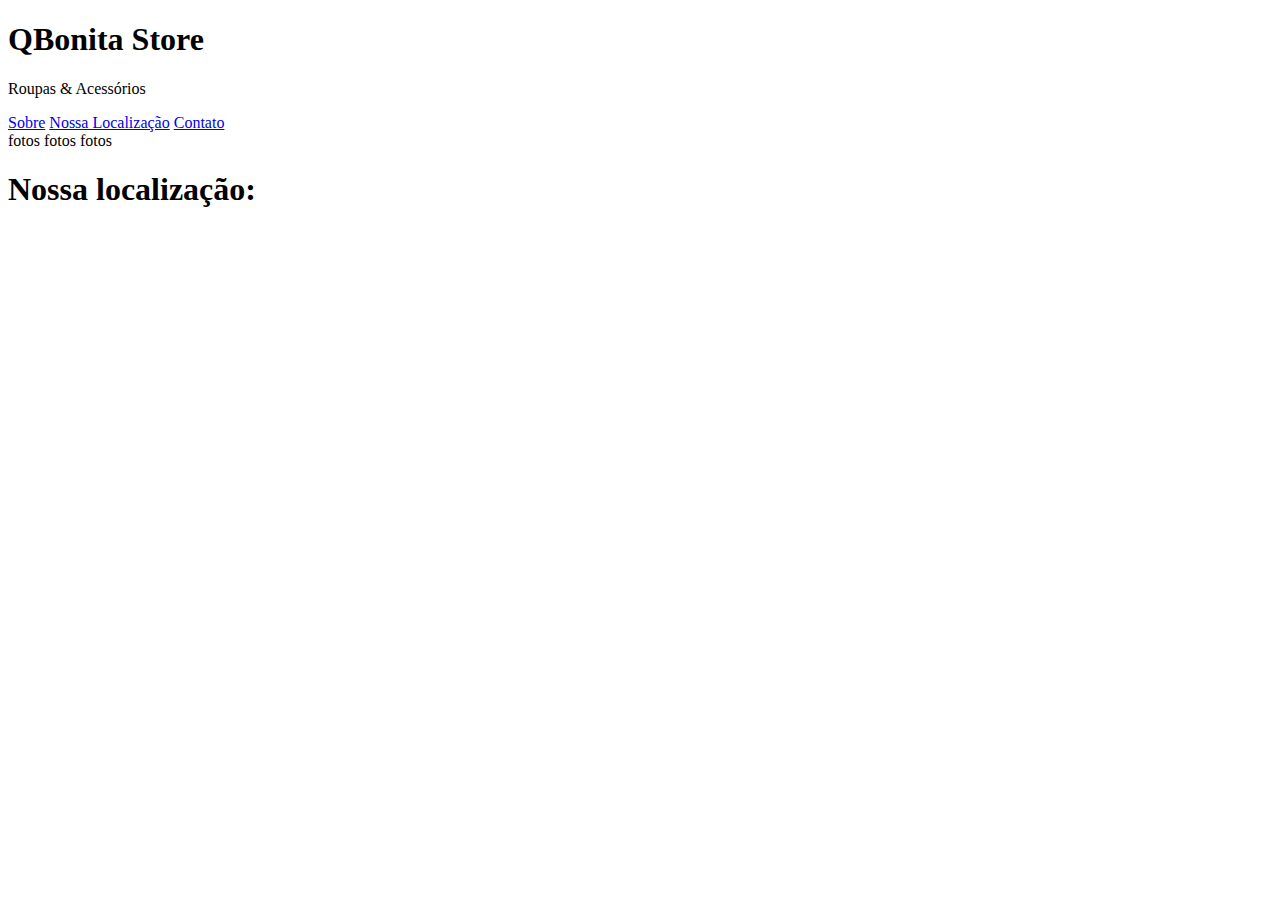
<file: landing-page-qbonita/index.html>
<!DOCTYPE html>
<html lang="pt-br">
<head>
    <meta charset="UTF-8">
    <meta name="viewport" content="width=device-width, initial-scale=1.0">
    <link rel="stylesheet" href="style.css">
    <title>QBonita Store</title>
</head>
<body>
    <header>
        <h1>QBonita Store</h1>
        <p>Roupas & Acessórios</p>
        <nav>
            <a href="#">Sobre</a>
            <a href="div#loc">Nossa Localização</a>
            <a href="#">Contato</a>
        </nav>
    </header>
    <main>
        <div>
            fotos
            fotos
            fotos
            
        </div>
        <div id="loc">
            <h1>Nossa localização:</h1>
            <iframe src="https://www.google.com/maps/embed?pb=!1m17!1m12!1m3!1d5925.174373319419!2d-47.80184645766994!3d-15.644979491427287!2m3!1f0!2f0!3f0!3m2!1i1024!2i768!4f13.1!3m2!1m1!2s!5e0!3m2!1spt-PT!2sbr!4v1689365910808!5m2!1spt-PT!2sbr" width="" height="450" style="border:0;" allowfullscreen="" loading="lazy" referrerpolicy="no-referrer-when-downgrade"></iframe>
        </div>
    </main>
    <footer>

    </footer>
</body>
</html>
</file>
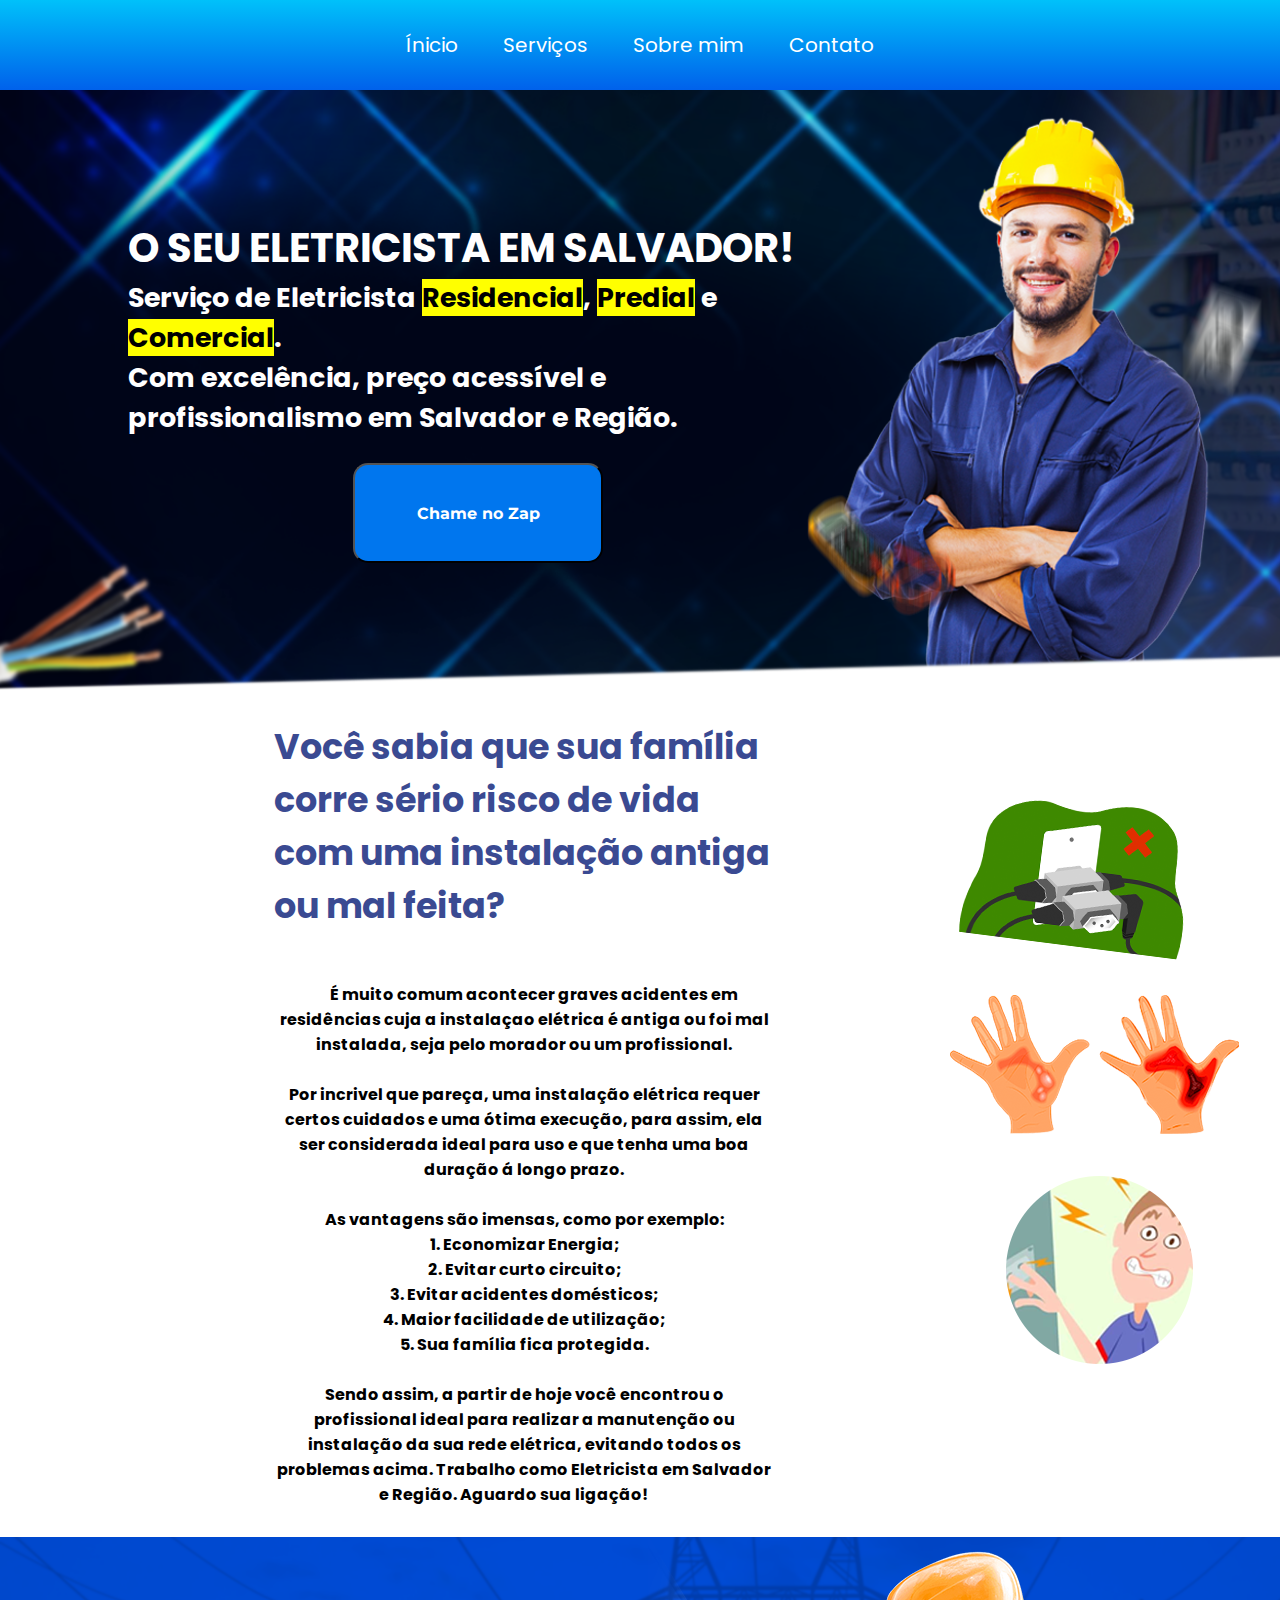
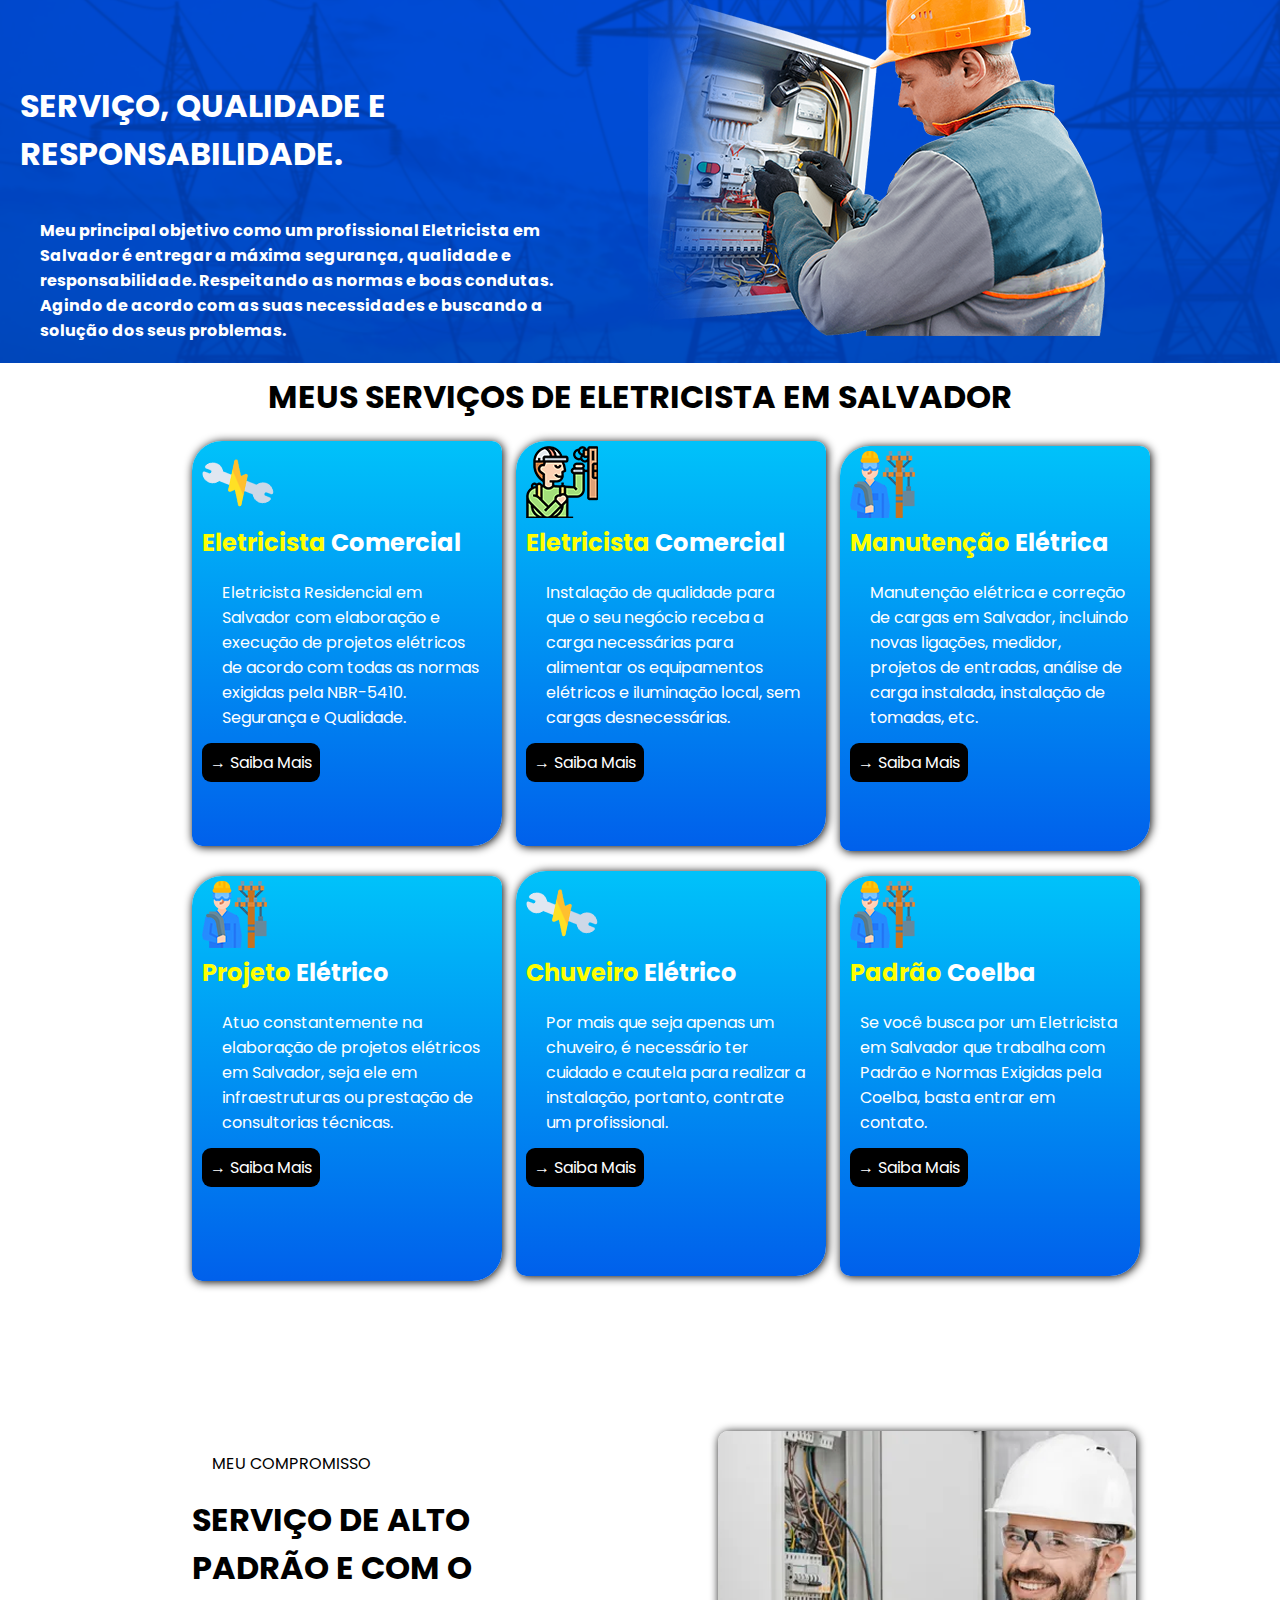
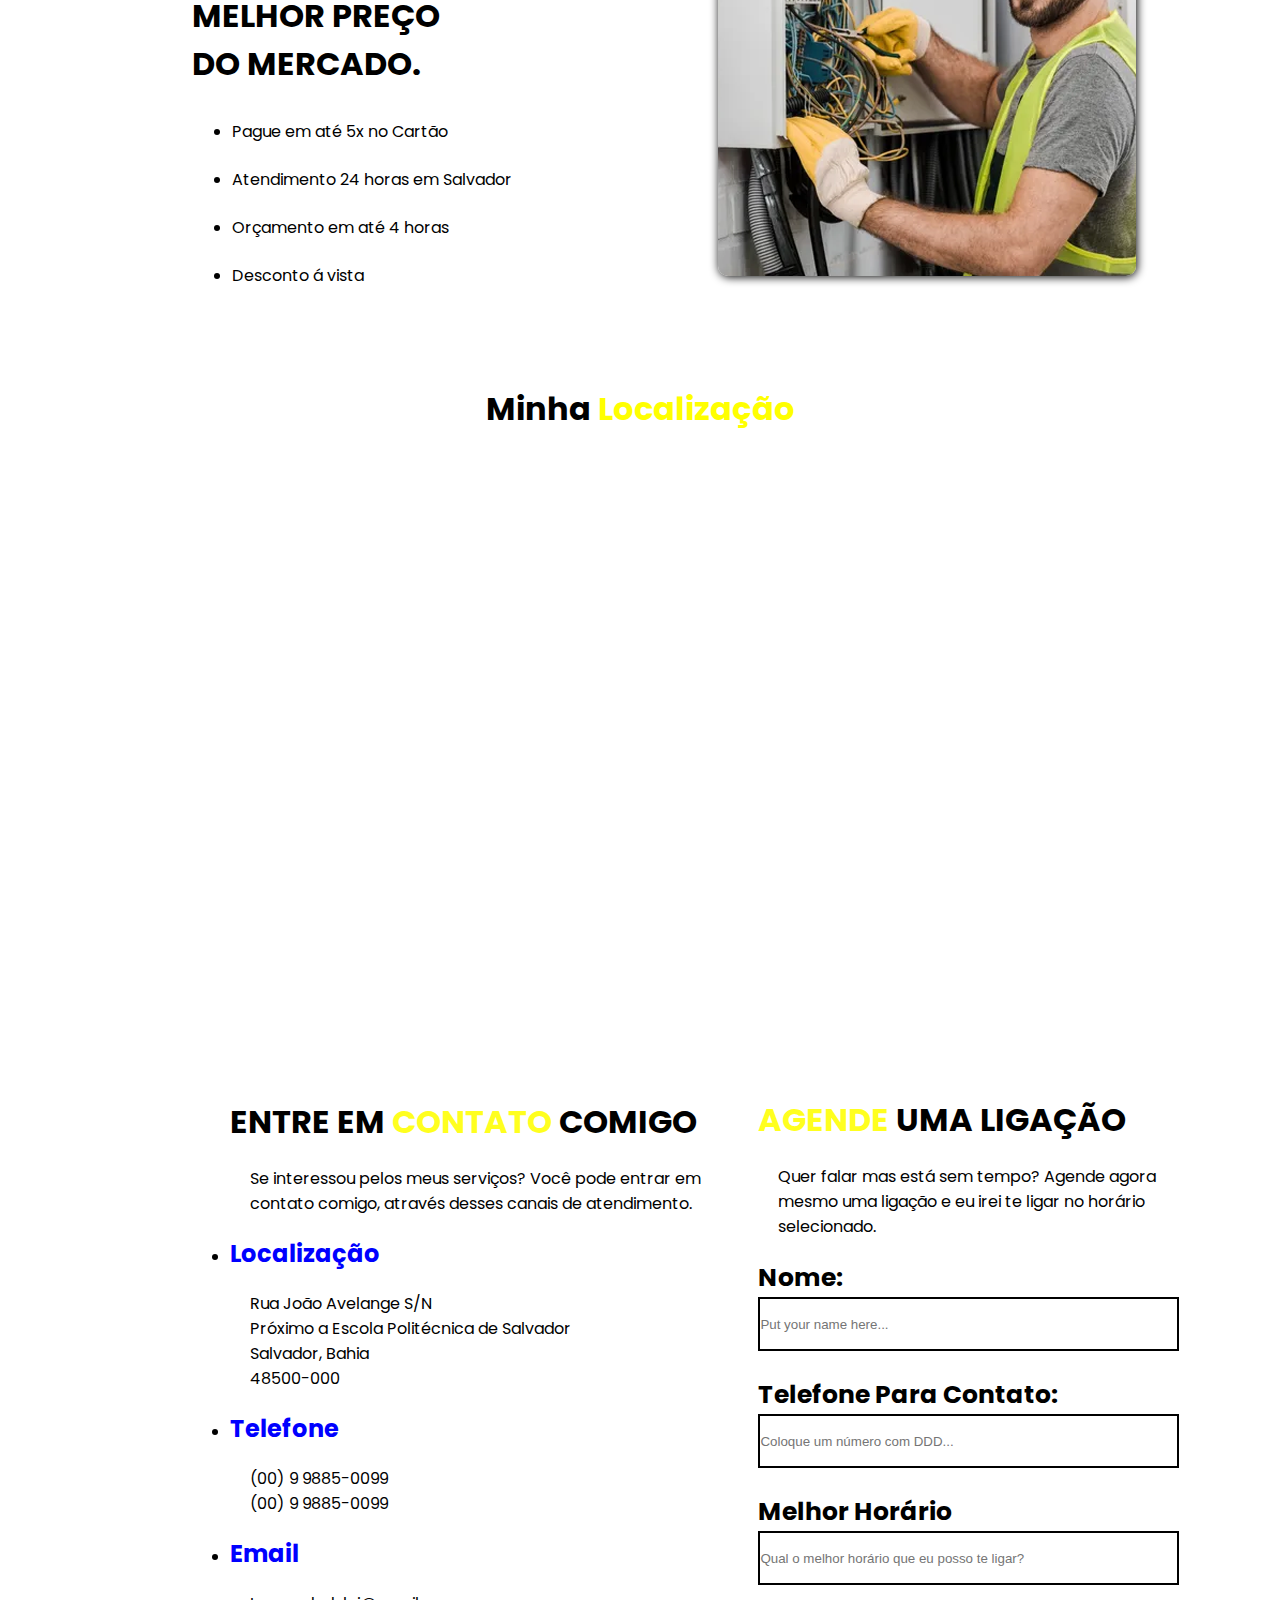
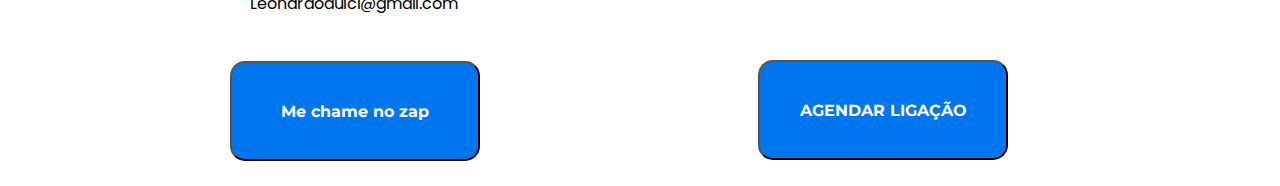
<file: landing-page/index.html>
<!DOCTYPE html>
<html lang="pt-br">
<head>
    <meta charset="UTF-8">
    <meta http-equiv="X-UA-Compatible" content="IE=edge">
    <meta name="viewport" content="width=device-width, initial-scale=1.0">
    <link rel="stylesheet" href="style.css">
    <link rel="shortcut icon" href="imagens/img/" type="image/x-icon">
    <link rel="shortcut icon" href="imagens/img/icon.png" type="image/x-icon">
    <title>Landing page</title>
</head>
<body>
  <header>
    <nav>
        <a href="#">Ínicio</a>
        <a href="#">Serviços</a>
        <a href="#">Sobre mim</a>
        <a href="#">Contato</a>
    </nav>
  </header>
  <main>
      <div class="img">
        <div class="text">
            <h1>O SEU ELETRICISTA EM SALVADOR!</h1>
            <h2>
              Serviço de Eletricista <mark>Residencial</mark>, <mark>Predial</mark> e <mark>Comercial</mark>.
              
              <br>
        
              Com excelência, preço acessível e profissionalismo em Salvador e Região.
            </h2>

            <a href="#">
              <input class="zap"  type="button" value="Chame no Zap"></a>
        </div>
      </div>
     
      
       
              <section>
               
                <div class="text2">
                  <h1>
                    Você sabia que sua família corre
                    sério risco de vida com uma
                    instalação antiga ou
                    mal feita?
                  </h1>
                  <br><br>
                  <p>
                    É muito comum acontecer graves acidentes em residências
                    cuja a instalaçao elétrica é antiga ou foi mal instalada,
                    seja pelo morador ou um profissional.
                  <br><br>
                    Por incrivel que pareça, uma instalação elétrica requer
                    certos cuidados e uma ótima execução, para assim, ela
                    ser considerada ideal para uso e que tenha uma boa duração
                    á longo prazo.
                  <br><br>
                    As vantagens são imensas, como por exemplo: <br>
                    1. Economizar Energia;<br>
                    2. Evitar curto circuito;<br>
                    3. Evitar acidentes domésticos;<br>
                    4. Maior facilidade de utilização;<br>
                    5. Sua família fica protegida.
                  <br><br>
                    Sendo assim, a partir de hoje você encontrou o profissional
                    ideal para realizar a manutenção ou instalação da sua
                    rede elétrica, evitando todos os problemas acima. Trabalho como Eletricista em Salvador e Região.
                    Aguardo sua ligação!
                  </p>
               </div>
               <div class="img2">
                <img src="imagens/img/perigos.png" alt="perigo">
               </div>
              
              </section>

              <section class="p3">
                 <div class="text3">
                        <h1 class="txt3">SERVIÇO, QUALIDADE E RESPONSABILIDADE.</h1>
                        <p class="txt3">
                        Meu principal objetivo como um profissional Eletricista em Salvador é entregar a máxima segurança, qualidade e responsabilidade. Respeitando as normas e boas condutas. Agindo de acordo com as suas necessidades e buscando a solução dos seus problemas.
                        </p>
                        <img src="imagens/img/eletricista-lado.png" alt="eletricista-lado" class="img3">
                  </div>
               </section>
                  <h1 class="d0">MEUS SERVIÇOS DE ELETRICISTA EM SALVADOR</h1>
               
                <div class="d">
                  
                  <div class="d1">
                    <img src="imagens/img/icone1.png" alt="icone1">
                    <h2><span style="color: yellow">Eletricista</span> Comercial</h2>
                    <p>Eletricista Residencial em Salvador com elaboração e execução de projetos elétricos de acordo com todas as normas exigidas pela NBR-5410. Segurança e Qualidade.</p>
                    <a href="#">&rarr; Saiba Mais</a>
                  </div>
                  <div class="d2">
                    <img src="imagens/img/icone2.png" alt="icone2">
                    <h2><span style="color: yellow">Eletricista</span> Comercial</h2>
                    <p>Instalação de qualidade para que o seu negócio receba a carga necessárias para alimentar os equipamentos elétricos e iluminação local, sem cargas desnecessárias.</p>
                    <a href="#">&rarr; Saiba Mais</a>
                  </div>
                  <div class="d3">
                    <img src="imagens/img/icone3.png" alt="icone3">
                    <h2><span style="color: yellow">Manutenção</span> Elétrica</h2>
                    <p>Manutenção elétrica e correção de cargas em Salvador, incluindo novas ligações, medidor, projetos de entradas, análise de carga instalada, instalação de tomadas, etc.</p>
                    <a href="#">&rarr; Saiba Mais</a>
                  </div>
                  <div class="d4">
                    <img src="imagens/img/icone3.png" alt="icone3">
                    <h2><span style="color: yellow">Projeto</span> Elétrico</h2>
                    <p>Atuo constantemente na elaboração de projetos elétricos em Salvador, seja ele em infraestruturas ou prestação de consultorias técnicas.</p>
                    <a href="#">&rarr; Saiba Mais</a>
                  </div>
                  <div class="d5">
                    <img src="imagens/img/icone1.png" alt="icone1">
                    <h2><span style="color: yellow">Chuveiro</span> Elétrico</h2>
                    <p>Por mais que seja apenas um chuveiro, é necessário ter cuidado e cautela para realizar a instalação, portanto, contrate um profissional.</p>
                    <a href="#">&rarr; Saiba Mais</a>
                  </div>
                  <div class="d6">
                    <img src="imagens/img/icone3.png" alt="">
                    <h2><span style="color: yellow">Padrão</span> Coelba</h2>
                    <p>Se você busca por um Eletricista em Salvador que trabalha com Padrão e Normas Exigidas pela Coelba, basta entrar em contato.</p>
                    <a href="#">&rarr; Saiba Mais</a>
                  </div>
                </div>
              <div class="text4">
                <p>MEU COMPROMISSO</p>
                
                <h3>SERVIÇO DE ALTO PADRÃO E
                  COM O MELHOR PREÇO DO
                  MERCADO.</h3>

                    <ul>
                      <li>Pague em até 5x no Cartão</li>
                     <li> Atendimento 24 horas em Salvador</li>
                      <li>Orçamento em até 4 horas</li>
                     <li> Desconto á vista</li>
                    </ul>
                
                <img src="imagens/img/eletricista2.png" alt="eletricista2" class="img4">

              </div>
              
              <div class="iframe">
                <h1>Minha <span style="color: yellow">Localização</span></h1>
                <iframe src="https://www.google.com/maps/embed?pb=!1m14!1m8!1m3!1d16051004.66763153!2d-51.4839946!3d-10.8340781!3m2!1i1024!2i768!4f13.1!3m3!1m2!1s0x935a3fe45917de41%3A0xfdca70a374e674bb!2sEu%20que%20fiz%20-%20tortas%20salgadas!5e0!3m2!1spt-PT!2sbr!4v1685743975814!5m2!1spt-PT!2sbr" width="100%" height="600" style="border:0;" allowfullscreen="" loading="lazy" referrerpolicy="no-referrer-when-downgrade"></iframe></div>

          <div class="text5e6">
            
              <div class="text5">
                <br>
                <h1>ENTRE EM <span style="color: rgba(255, 255, 0, 0.877)">CONTATO</span> COMIGO</h1>
                <p>Se interessou pelos meus serviços? Você pode entrar em contato comigo, através desses canais de atendimento.</p>
            
                     <ul>
                       <li>
                        <h2>Localização</h2>
                       <p>
                         Rua João Avelange S/N <br>
                          Próximo a Escola Politécnica de Salvador <br>
                          Salvador, Bahia <br>
                          48500-000
                       </p></li>
                       <li>
                            <h2>Telefone</h2>
                            <p>
                              (00) 9 9885-0099 <br>
                              (00) 9 9885-0099
                            </p>
                       </li>
                        <li>
                          <h2>Email</h2>
                          <p>Leonardodulci@gmail.com</p>
                        </li> 
                      
                        <button class="zap2">Me chame no zap</button>
                     </ul>
                     
                      
              </div>
              <br>
              <div class="text6">
                <br>
                      <h1><span style="color: rgba(255, 255, 0, 0.877)">AGENDE</span> UMA LIGAÇÃO</h1>
                      <p>Quer falar mas está sem tempo? Agende agora mesmo uma ligação e eu irei te ligar no horário selecionado.</p>
                      <form action="">
                        <label for="itext6">Nome:</label>
                        <input type="text" name="text5" id="itext6" placeholder="Put your name here..." size="50">
                        <br><br>
                        <label for="itext7">Telefone Para Contato:</label>
                        <input type="text" name="text6.1" id="itext7" placeholder="Coloque um número com DDD..." size="50">
                        <br><br>
                        <label for="itext8">Melhor Horário</label>
                        <input type="text" name="text6.2" id="itext8" placeholder="Qual o melhor horário que eu posso te ligar?" size="50">
                        <br><br>
                        
                      </form>

                       <input type="button" value="AGENDAR LIGAÇÃO" class="zap3">
              
            </div>

          </div>
          
  </main>
</body>
</html>
</file>
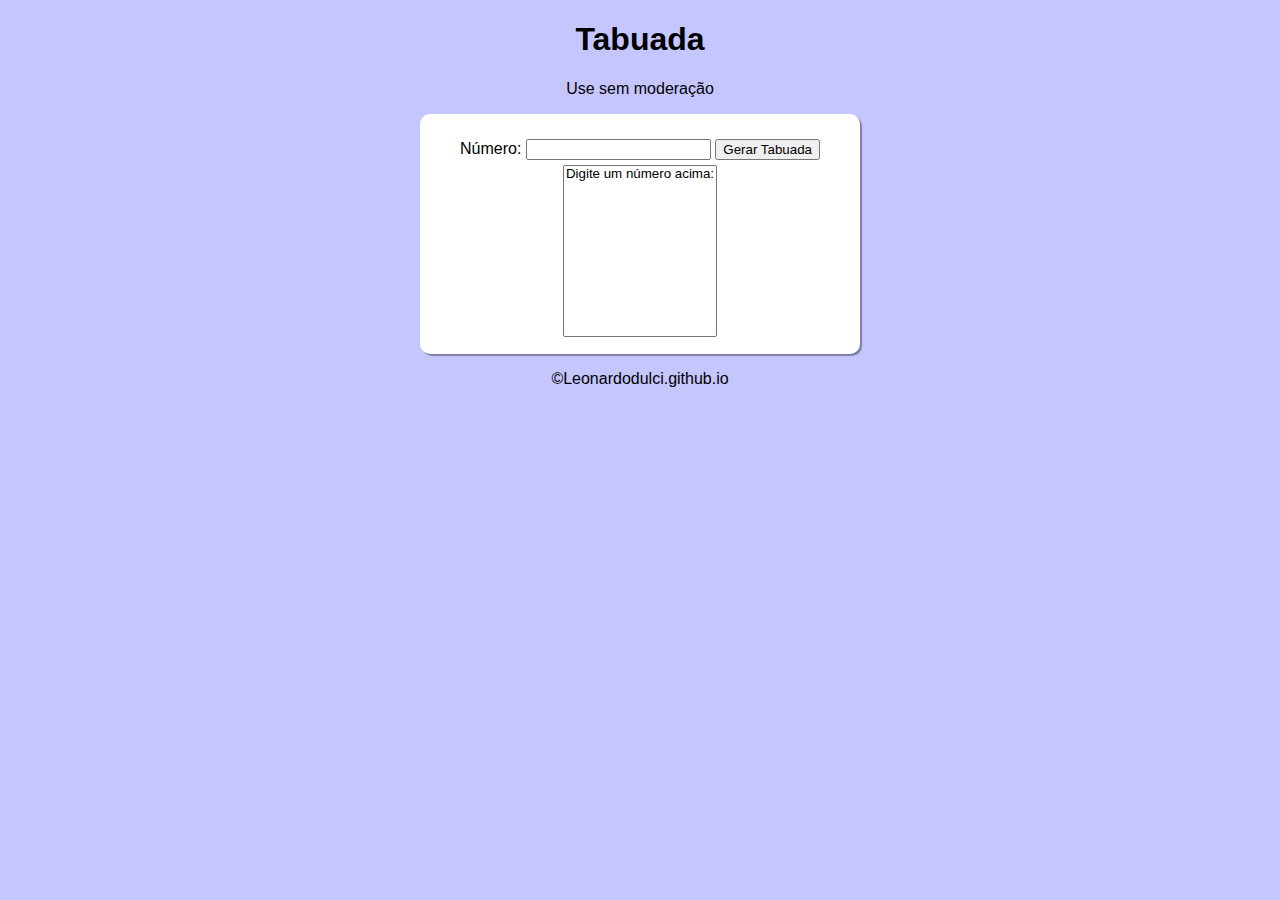
<file: tabuada/index.html>
<!DOCTYPE html>
<html lang="pt-br">
<head>
    <meta charset="UTF-8">
    <meta http-equiv="X-UA-Compatible" content="IE=edge">
    <meta name="viewport" content="width=device-width, initial-scale=1.0">
    <link rel="stylesheet" href="style.css">
    <title>Sua tabuada</title>
</head>
<body>
    <header>
        <h1>Tabuada</h1>
        <p>Use sem moderação</p>
    </header>
    <section>
        <div id="q1">
            <label for="inum">Número:</label>
            <input type="number" name="num" id="inum">
            <input type="button" value="Gerar Tabuada" onclick="gerar()">
        </div>
        <div id="res">
            <select name="tab" id="itab" size="10">
                <option value="v1">Digite um número acima:</option>
            </select>
        </div>
    </section>
    <footer>
        <p>&copy;Leonardodulci.github.io</p>
    </footer>
    <script src="script.js"></script>
</body>
</html>
</file>
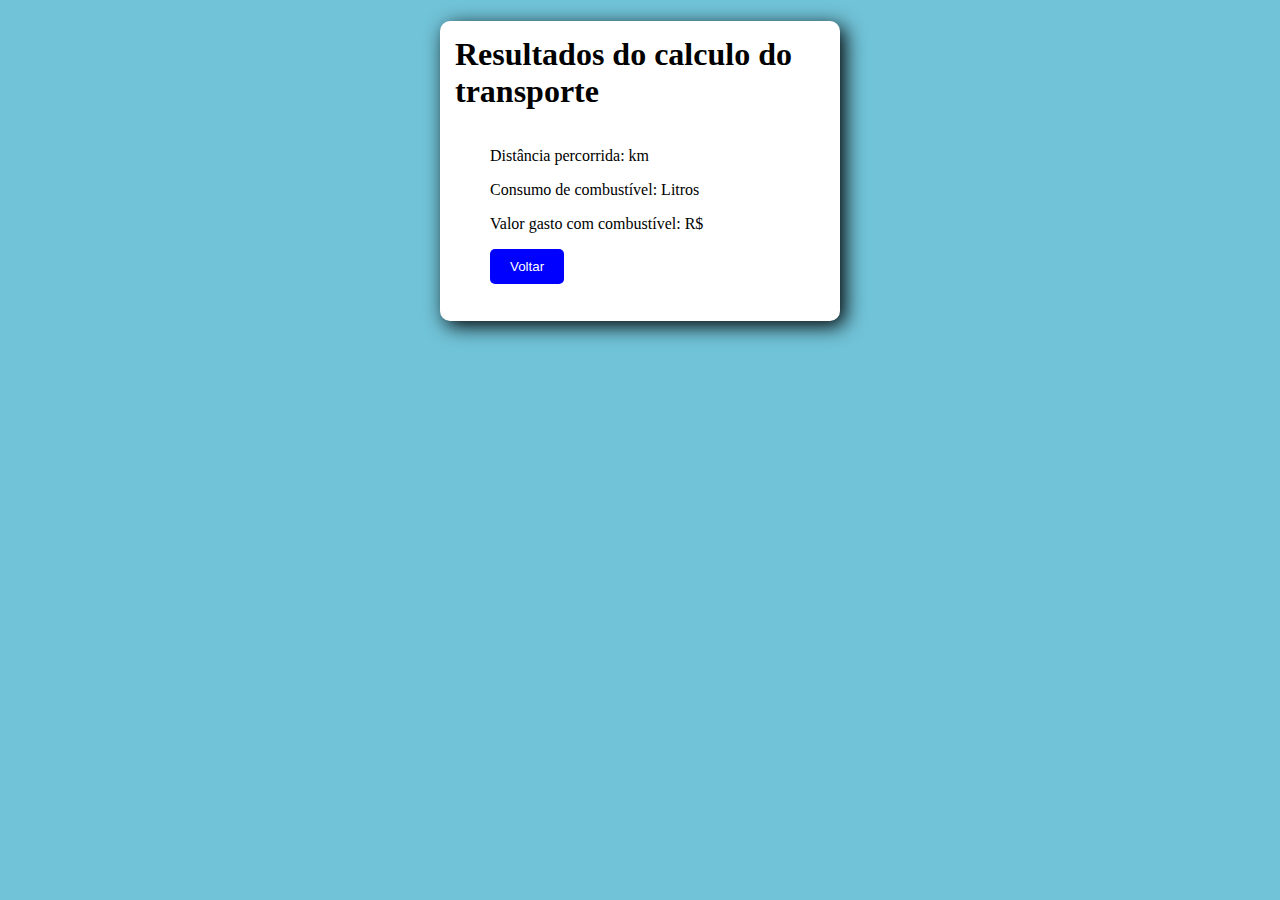
<file: aplicativo-clima/resultado.html>
<!DOCTYPE html>
<html lang="en">
<head>
    <meta charset="UTF-8">
    <meta http-equiv="X-UA-Compatible" content="IE=edge">
    <meta name="viewport" content="width=device-width, initial-scale=1.0">
    <title>Resultado</title>
     <link rel="stylesheet" href="resultado.css">
</head>
<body>
    <div class="res">
        
        <h1>Resultados do calculo do transporte</h1>
        <div id="resultados">
            <p>Distância percorrida: <span style=" font-weight: bold; color: black;" id="distancia"></span> km</p>
            <p>Consumo de combustível: <span style=" font-weight: bold; color: black;" id="consumo"></span> Litros</p>
            <p>Valor gasto com combustível: R$<span style=" font-weight: bold; color: black;" id="valor"></span></p>
            <button type="button" onclick="window.location.href='calculo.html'" id="btnc-voltar">Voltar</button>
        </div>
        <script>
            //obter parametros da url
            var urlParams = new URLSearchParams(window.location.search);
            //exibir resultados da pagina
            document.getElementById("distancia").textContent = urlParams.get("distancia");
            document.getElementById("consumo").textContent = urlParams.get("consumo");
            document.getElementById("valor").textContent = urlParams.get("valor");
        </script>
    </div>
</body>
</html>
</file>
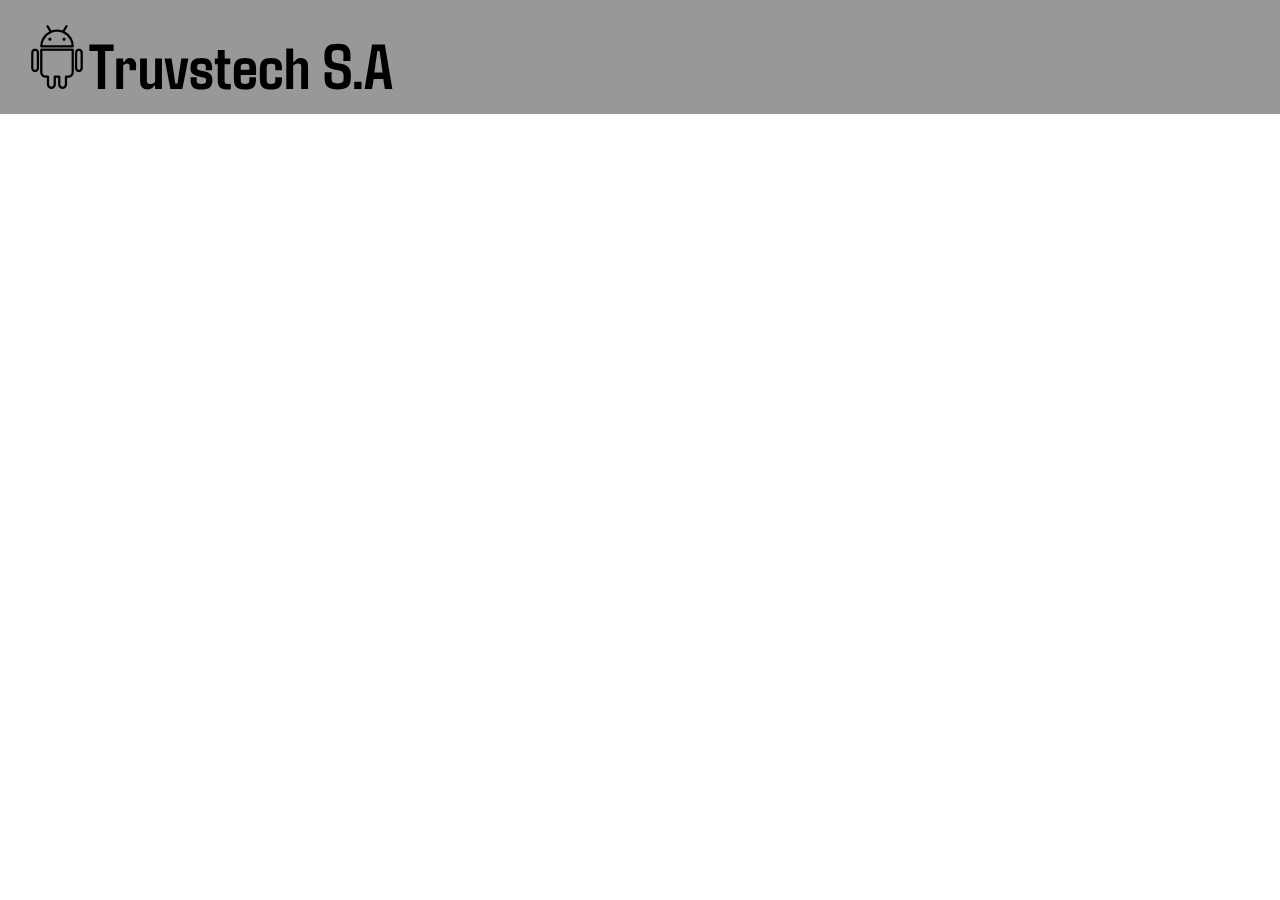
<file: formulario-de-cadastro/tela1.html>
<!DOCTYPE html>
<html lang="pt-br">
<head>
    <meta charset="UTF-8">
    <meta name="viewport" content="width=device-width, initial-scale=1.0">
    <title>Faça seu cadastro</title>
    <link rel="stylesheet" href="style.css">
</head>
<body>
    <header>
        <h1>
            <img src="imagens/android.png" alt="android">Truvstech S.A</h1>
    </header>
    <main>
        <form action="#">
            
        </form>
    </main>
</body>
</html>
</file>
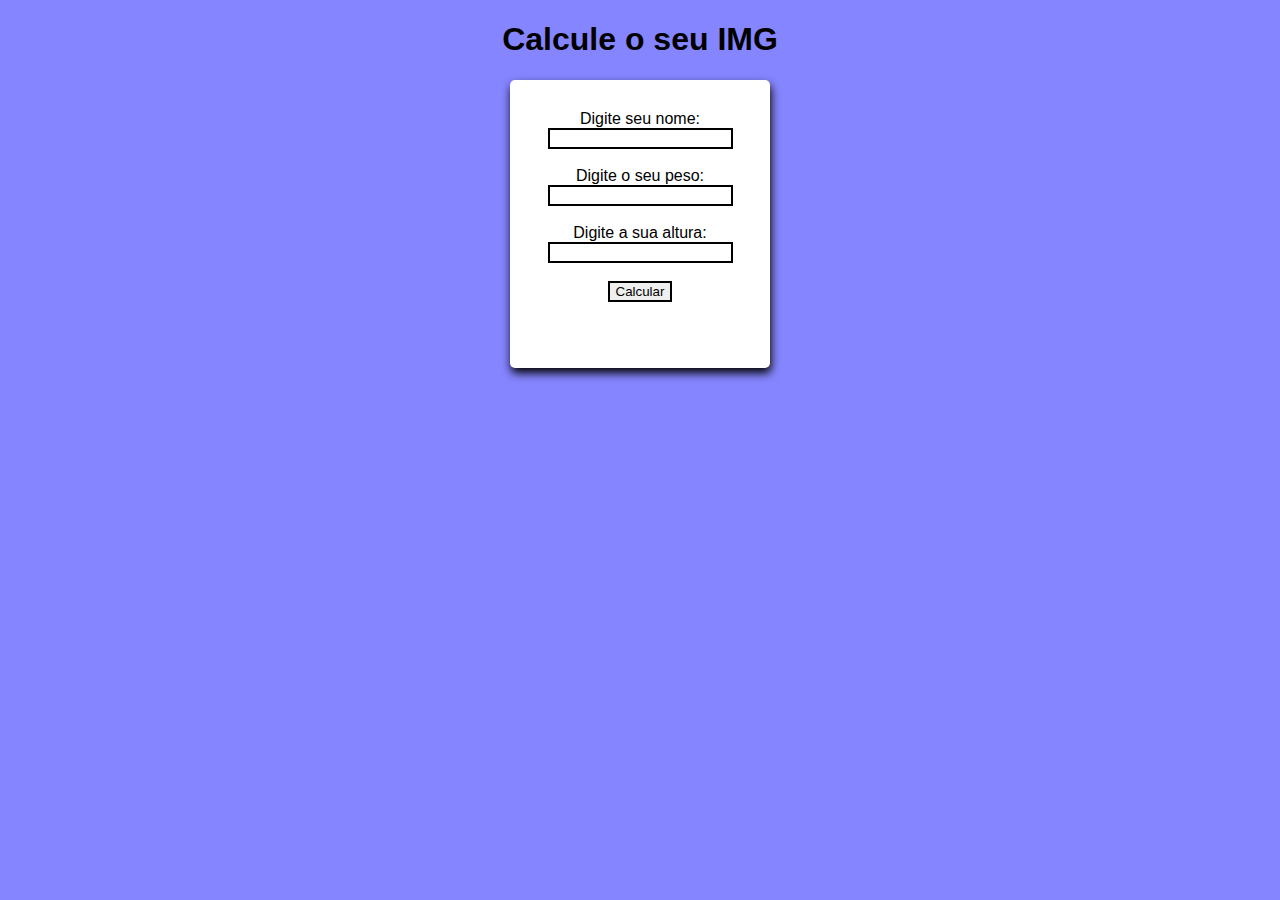
<file: projeto01/p1.html>
<!DOCTYPE html>
<html lang="pt-br">
<head>
    <meta charset="UTF-8">
    <meta http-equiv="X-UA-Compatible" content="IE=edge">
    <meta name="viewport" content="width=device-width, initial-scale=1.0">
    <title>I M C</title>
    <link rel="stylesheet" href="style.css">
</head>
<body>
    <header>
        <h1>Calcule o seu IMG</h1>
    </header>
    <section>
        <div>
            <label for="inome">Digite seu nome:</label>
            <input type="text" name="name" id="inome">
            <br><br>
            <label for="ipeso">Digite o seu peso:</label>
            <input type="number" name="peso" id="ipeso">
            <br><br>
            <label for="ialt">Digite a sua altura:</label>
            <input type="number" name="alt" id="ialt">
            <br><br>
            <input type="button" value="Calcular" onclick="calcular()">
        </div> <br><br>
        <div id="ires">

        </div>
    </section>
    <footer>

    </footer>
    <script src="script.js"></script>
</body>
</html>
</file>
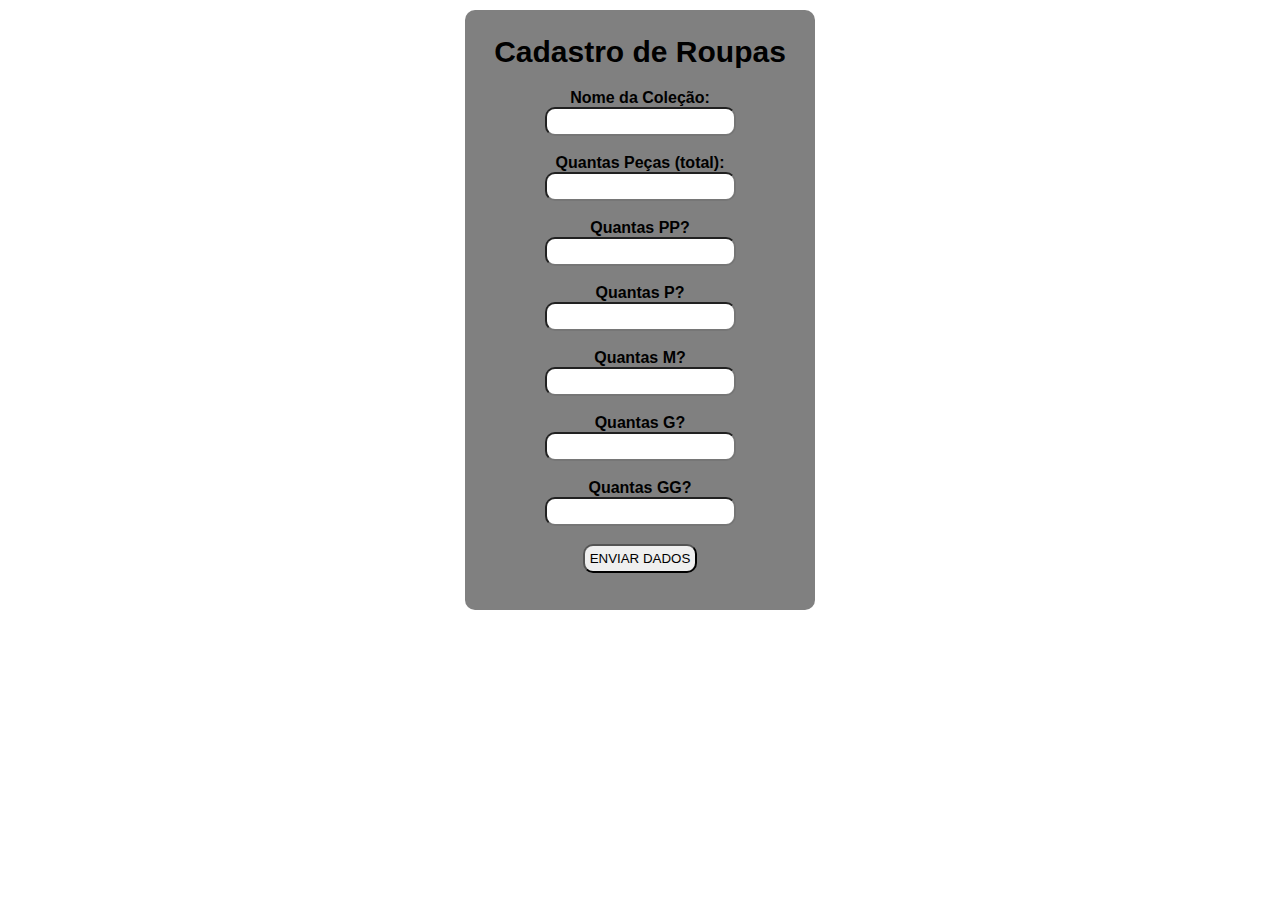
<file: tela-cadastro/tela.html>
<!DOCTYPE html>
<html lang="pt-br">
<head>
    <meta charset="UTF-8">
    <meta http-equiv="X-UA-Compatible" content="IE=edge">
    <meta name="viewport" content="width=device-width, initial-scale=1.0">
    <link rel="stylesheet" href="style.css">
    <title>Cadastre seus produtos</title>
</head>
<body>
    
        
    
    <main>
        <div>
            <h1>Cadastro de Roupas</h1>

                <form action="">
                    <label for="nome_colecao">Nome da Coleção:</label>
                    <input type="text" name="" id="nome_colecao">
                    <br><br>
                    <label for="quant_total">Quantas Peças (total):</label>
                    <input type="number" name="quant" id="quant_total">
                    <br><br>
                    <label for="pecas_PP">Quantas PP?</label><br>
                    <input type="number" name="pp" id="pecas_pp">
                    <br><br>
                    <label for="pecas_p">Quantas P?</label><br>
                    <input type="number" name="p" id="pecas_p">
                    <br><br>
                    <label for="pecas_m">Quantas M?</label><br>
                    <input type="number" name="m" id="pecas_m">
                    <br><br>
                    <label for="pecas_g">Quantas G?</label><br>
                    <input type="number" name="m" id="pecas_g">
                    <br><br>
                    <label for="pecas_gg">Quantas GG?</label><br>
                    <input type="number" name="m" id="pecas_gg">
                    <br><br>
                    <input type="button" value="ENVIAR DADOS">
        </div>
    </main>
</body>
</html>
</file>
<file: landing-page-qbonita/style.css>
@charset "UTF-8";

@media screen and (min-width:0px) and (max-width:600px) {

@import url('https://fonts.googleapis.com/css2?family=Pacifico&display=swap');


*{
    padding: 0px;
    margin: 0px;
}

header{
    background-color: black;
    color: white;
    padding: 40px;
    text-align: center;
 
}
header > h1{
    font-family: 'Pacifico';
    font-size: 3em;
    margin-top: -36px;
    
    
}
header > p{

}

header > nav{
    color: white;
    text-decoration: none;

}
#loc > iframe{
    width: 95vw;
    scrollbar-width: 0px;
}
}
</file>
<file: landing-page/style.css>
@charset "UTF-8";

@import url('https://fonts.googleapis.com/css2?family=Poppins&display=swap');
@import url('https://fonts.googleapis.com/css2?family=Poppins:wght@700&display=swap');
@import url('https://fonts.googleapis.com/css2?family=Montserrat&display=swap');

*{
    margin: 0px;
    padding: 0px;
}

body{
   
    font-family: Arial, Helvetica, sans-serif;
}

header{
    background-image: linear-gradient(to bottom , #00C1FA , #0061EB ) ;
    padding: 30px;
    font-family: 'Poppins';
    font-size: 20px;
    text-align: center;
}
a {
     text-decoration: none;
}
header > nav > a{
   padding: 20px;
  
   color: #ffffff;
}

header > nav > a:hover{
    text-decoration: underline;
}
main{
    font-family: 'Poppins';
    height: 1300px;
}

div.text{
    text-align: left;

    color: white;
    font-size: 18px;
    width: 700px;
    font-weight: bold;
    margin-left: 10%;
    padding-top: 10%;
    
    
}
.text > h1{
    
    font-size: 40px;
}

div.img{
    
    background-image: url(imagens/img/banner.png);
    background-repeat: no-repeat;
    background-size: cover;
    background-position: left left; 
    height: 600px; 
    color: white;
    
}

input.zap{
    height: 100px;
    width: 250px;
    display: block;
    margin: auto;
    margin-top: 25px;
    font-family: 'montserrat';
    font-size: 16px;
    font-weight: bold;
    color: white;
    background-color: #0076EE;
    border-radius: 15px;
}
main > .img > .text > a > .zap:hover{
    border: 3px solid #ffffff ;
    transition: 0.5s, border 1s;
}
section{
    font-weight: bold;
    padding: 30px;
}
.text2{
    position: relative;
    font-size: 16px;
    margin-left: 20%;
    width: 500px;
    text-align: center;
}
.img2{
  position: absolute;
  top: 800px;
  left: 950px;
}

section > .text2 > h1{

    font-size: 35px;
    color: #3A4A92;
    text-align: left;
}
section > .text2 > p{
    display: inline;
}


.p3 > div.text3{
    
    background-image: url(imagens/img/eletricista.png);
    background-repeat: no-repeat;
    background-size: cover;
    text-align: left;
    color: white;
    columns: 2;
    margin: -30px;

}
.p3 > .text3 > h1{
    margin-top: 30px;
    padding: 115px 0px 0px 20px;
}
.p3 > .text3 > p{
    padding: 20px;
}
.d0{
    text-align: center;
    margin-top: 10px;
}

.d{
    display: block;
    margin: auto;
}
.d1 , .d2 , .d3 , .d4 , .d5 , .d6 {
    width: 300px;
    height: 400px;
    background-image: linear-gradient(to bottom , #00C2FA , #0060EB);
    display:inline-block;
    border-radius: 30px 10px;
    margin-top: 20px;
    margin-left: 10px;
    font-family: 'Poppins';
    color: white;
    box-shadow: 1px 1px 10px black;
  
}
.d1 , .d2 , .d3 , .d4 , .d5 , .d6 > img{
    padding-left: 10px;
    padding-top: 5px;
}
.d1  .d2  .d3  .d4  .d5  .d6 > h2 , p{
    margin: 20px;
}

.d1 , .d4{
    margin-left: 15%;
}
.d6 > h2{
    margin-left: 10px;
}
.d1  > a{
    background-color: black;
    padding: 8px;
    color: white;
    text-decoration: none;
    border-radius: 9px;
   
}
.d2  > a{
    background-color: black;
    padding: 8px;
    color: white;
    text-decoration: none;
    border-radius: 9px;
}
.d3  > a{
    background-color: black;
    padding: 8px;
    color: white;
    text-decoration: none;
    border-radius: 9px;
}
.d4  > a{
    background-color: black;
    padding: 8px;
    color: white;
    text-decoration: none;
    border-radius: 9px;
}
.d5  > a{
    background-color: black;
    padding: 8px;
    color: white;
    text-decoration: none;
    border-radius: 9px;
}
.d6  > a{
    background-color: black;
    padding: 8px;
    margin-left: 10px;
    color: white;
    text-decoration: none;
    border-radius: 9px;
}



.d1 > a:hover{
    background-color: green;
}


.d1 > a:hover{
    background-color: green;
}


.d2 > a:hover{
    background-color: green;
}


.d3 > a:hover{
    background-color: green;
}


.d4 > a:hover{
    background-color: green;
}


.d5 > a:hover{
    background-color: green;
}

.d6 > a:hover{
    background-color: green;
}

.text4 {
    display: inline-block;
    padding-top:150px ;
    columns: 2;
    margin-left: 15vw;
    width: 1105px;
}
.text4 > h3{
    margin-bottom: 20px;
    font-family: 'Poppins';
    font-size: 2em;
    width: 300px;
}
.text4 > ul{
    margin-left: 40px;
    line-height: 48px;
}

.text4 > .img4 {
    border-radius: 10px;
    box-shadow: 1px 1px 10px black;
    margin-left: -35px;
}
.iframe{
    margin: 85px 0px 0px 0px;
}
.iframe > h1{
    text-align: center;
    margin-bottom: 40px;
    
}
.iframe > iframe{
    display: block;
    margin: auto;
}
.text5e6{
    display: block;
    margin-left: 18%;
    position: relative;
    width: 500px;
    
}
.text5e6 > .text5 >  ul > li > h2{
    color: blue;
}
.text6{
    position: absolute;
    top: -2px;
    left: 528px;
}
.text5e6 > .text6 > form > input {
    height: 50px;
    border: solid 2px black;
}
.text5e6 > .text6 > form > label{
    font-weight: bold;
    font-size: 25px;
} 


.zap2{
    height: 100px;
    width: 250px;
    margin-top: 25px;
    font-family: 'montserrat';
    font-size: 16px;
    font-weight: bold;
    color: white;
    background-color: #0076EE;
    border-radius: 15px;
}
.zap3{
    height: 100px;
    width: 250px;
    margin-top: 50px;
    font-family: 'montserrat';
    font-size: 16px;
    font-weight: bold;
    color: white;
    background-color: #0076EE;
    border-radius: 15px;
}
</file>
<file: tabuada/style.css>
@charset "UTF-8";

body{
    font-family: Arial, Helvetica, sans-serif;
    background-color: rgba(67, 67, 255, 0.301);
    text-align: center;
}

section{
    padding: 20px;
    border-radius: 10px;
    box-shadow: 2px 2px 1px rgba(0, 0, 0, 0.363);
    margin: auto;
    margin-top: 10px;
    width: 400px;
    height: 200px;
    background-color: white;
}
div#q1{
    padding: 5px;
}
</file>
<file: aplicativo-clima/resultado.css>
@charset "UTF-8";

body{
   
    background-color: rgb(113, 195, 216);
}

.res{
    width: 400px;
    height: 300px;
    background-color: white;
    margin: auto;
    display: block;
    border-radius: 10px;
    box-shadow: 5px 5px 20px black;
}
.res > h1{
    padding: 15px;
}
#btnc-voltar{
    background-color: blue;
    color: white;
    border: none;
    padding: 10px 20px;
    border-radius: 5px;
    cursor: pointer;
}
#resultados{
    margin-left: 50px;
}
</file>
<file: formulario-de-cadastro/style.css>
@charset "UTF-8";

@import url('https://fonts.googleapis.com/css2?family=Agdasima&display=swap');

*{
    margin: 0px;
    padding: 0px;
}

header{
    padding: 25px;
    background-color: rgba(128, 128, 128, 0.808);
}
header > h1{
    font-family: 'Agdasima';
    font-size: 4em;
    line-height: 20px;

}
</file>
<file: projeto01/style.css>
@charset "UTF-8";

body{
    background-color: rgba(0, 0, 255, 0.479);

}
header{
    font-family: Arial, Helvetica, sans-serif;
    text-align: center;
}

section{
    font-family: Arial, Helvetica, sans-serif;
    margin: auto;
    text-align: center;
    padding: 30px;
    background-color: white;
    width: 200px;
    border-radius: 5px;
    box-shadow: 1px 5px 10px black;

}
input{
    text-align: center;
    border: solid 2px black;
}

#ires{
    font-family: Arial, Helvetica, sans-serif;
}
</file>
<file: tela-cadastro/style.css>
@charset "UTF-8";

*{
    margin: 0px;
    padding: 0px;
}

body{
    font-family: Arial, Helvetica, sans-serif;
    text-align: center;
}

main{
    margin: auto;
    margin-top: 10px;
    width: 350px;
    height: 600px;
    background-color: gray;
    border-radius: 10px;
}
div{
    padding: 25px;
}

div > h1{
    font-size: 30px;
    margin-bottom: 20px;
}
main > div > form > label{
    font-weight: bold;
}
main > div > form > input{
    padding: 5px;
    border-radius: 10px;
}
</file>
